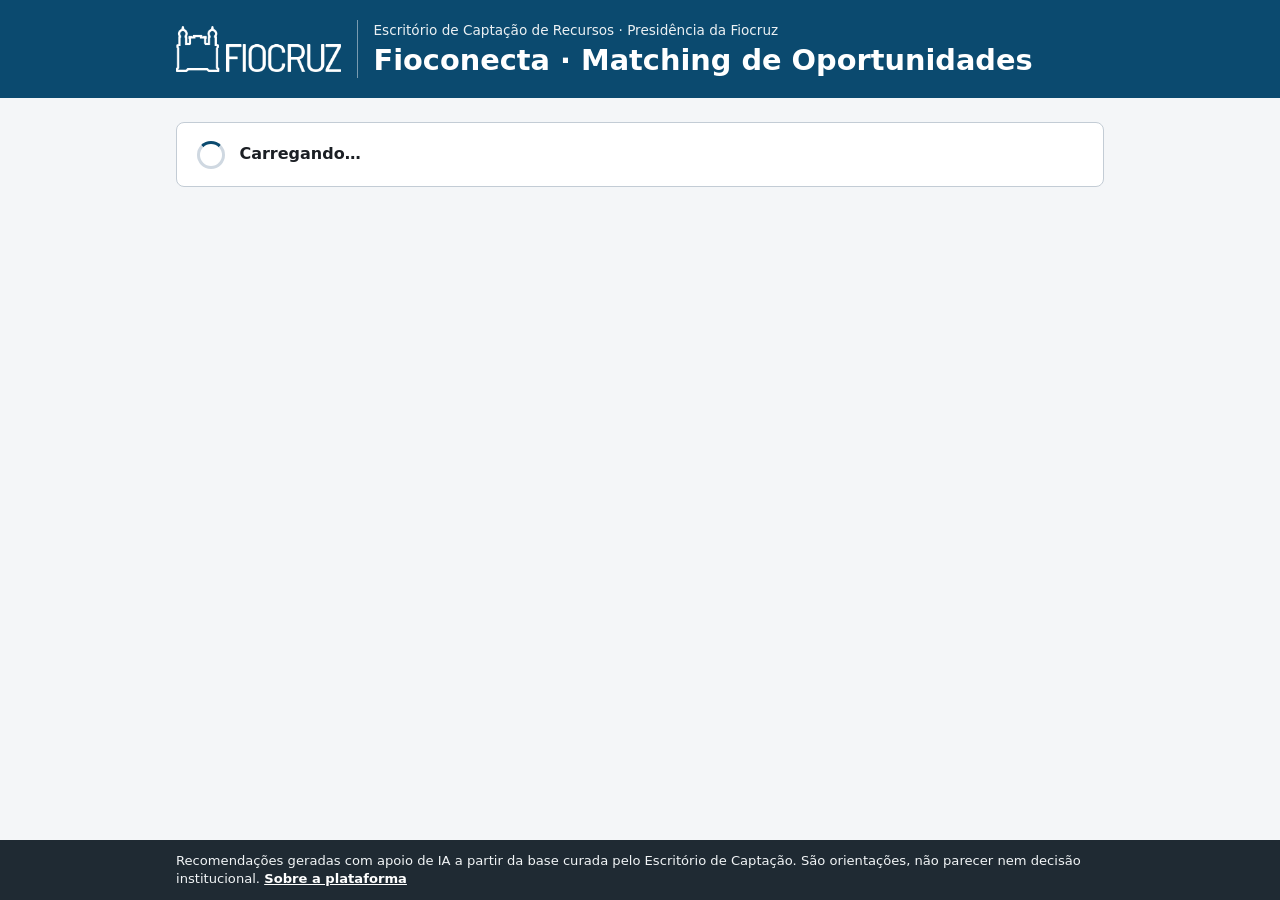
<file: docs/index.html>
<!DOCTYPE html>
<html lang="pt-BR">
<head>
  <meta charset="utf-8">
  <meta name="viewport" content="width=device-width, initial-scale=1">
  <meta http-equiv="Content-Security-Policy"
        content="default-src 'self'; script-src 'self' https://challenges.cloudflare.com; frame-src https://challenges.cloudflare.com; connect-src 'self' https://script.google.com https://script.googleusercontent.com; style-src 'self'; img-src 'self' data:; base-uri 'none'; form-action 'none'">
  <meta name="referrer" content="strict-origin-when-cross-origin">
  <title>Fioconecta · Matching de Oportunidades</title>
  <meta name="description" content="Consulte os editais da base curada pelo Escritório de Captação da Fiocruz e receba recomendações de oportunidades para o seu projeto.">
  <link rel="stylesheet" href="styles.css?v=21">
</head>
<body>
  <a class="pular" href="#conteudo">Pular para o conteúdo</a>

  <header class="topo">
    <div class="topo-interno">
      <img class="logo" src="img/logo-fiocruz.webp?v=21" alt="Fiocruz" width="164" height="46">
      <div class="topo-textos">
        <p class="sobretitulo">Escritório de Captação de Recursos · Presidência da Fiocruz</p>
        <h1>Fioconecta · Matching de Oportunidades</h1>
      </div>
    </div>
    <nav id="navegacao" class="navegacao" aria-label="Seções da plataforma" hidden>
      <div class="navegacao-interna">
        <a href="#oportunidades" id="nav-oportunidades">Oportunidades</a>
        <a href="#avaliar" id="nav-avaliar">Recomendações para meu projeto</a>
        <a href="sobre.html" id="nav-sobre">Sobre a plataforma</a>
        <span class="navegacao-usuario">
          <span id="usuario"></span>
          <button type="button" id="botao-sair" class="botao-link" hidden>Sair</button>
        </span>
      </div>
    </nav>
  </header>

  <main id="conteudo" class="conteudo">
    <noscript><p class="aviso-erro">Esta página precisa de JavaScript para funcionar.</p></noscript>

    <div id="carregando-pagina" class="carregando">
      <div class="girando" aria-hidden="true"></div>
      <p role="status">Carregando…</p>
    </div>

    <!-- ===== Entrar ===== -->
    <section id="tela-login" class="tela tela-login" aria-labelledby="titulo-login" hidden>
      <h2 id="titulo-login" tabindex="-1">Entrar</h2>
      <p>Acesso para pesquisadores da Fiocruz. Informe o seu e-mail institucional para receber um código de acesso de 6 números.</p>
      <div id="aviso-login" class="aviso-erro" role="alert" tabindex="-1" hidden></div>

      <form id="form-codigo" class="bloco bloco-login" novalidate>
        <div class="campo">
          <label for="email-login">E-mail institucional</label>
          <input id="email-login" type="email" autocomplete="email" maxlength="254" required aria-describedby="email-login-erro">
          <p id="email-login-erro" class="erro" hidden></p>
        </div>
        <div id="turnstile-login" class="turnstile"></div>
        <div class="acoes acoes-login">
          <button type="submit" id="botao-codigo" class="botao">Enviar código</button>
        </div>
      </form>

      <form id="form-entrar" class="bloco bloco-login" novalidate hidden>
        <p id="codigo-enviado" class="codigo-enviado" role="status"></p>
        <div class="campo">
          <label for="codigo-login">Código de acesso</label>
          <input id="codigo-login" type="text" inputmode="numeric" autocomplete="one-time-code" maxlength="7"
                 pattern="[0-9 ]*" required aria-describedby="codigo-login-ajuda codigo-login-erro">
          <p id="codigo-login-ajuda" class="ajuda">Confira também a caixa de spam. O código vale por 10 minutos.</p>
          <p id="codigo-login-erro" class="erro" hidden></p>
        </div>
        <div class="acoes acoes-login">
          <button type="submit" id="botao-entrar" class="botao">Entrar</button>
          <button type="button" id="botao-outro-email" class="botao-link">Usar outro e-mail ou pedir novo código</button>
        </div>
      </form>

      <p class="nota-sobre">Primeira vez aqui? <a href="sobre.html">Conheça a plataforma, o Escritório de Captação e a governança da captação</a>.</p>

      <p class="nota">O acesso vale por 30 dias neste navegador. Registramos o seu e-mail e a data de cada acesso e uso da plataforma, para controle de acesso; esses registros são apagados depois de 12 meses.</p>
    </section>

    <!-- ===== Lista de oportunidades ===== -->
    <section id="tela-oportunidades" class="tela" aria-labelledby="titulo-oportunidades" hidden>
      <h2 id="titulo-oportunidades" tabindex="-1">Oportunidades da base</h2>
      <p>Editais acompanhados pelo Escritório de Captação. Escolha um edital e clique em <strong>Ver se combina com meu projeto</strong>, ou <a href="#avaliar">receba recomendações entre todas as oportunidades de uma vez</a>.</p>

      <div class="filtros" role="search">
        <div class="campo filtro-busca">
          <label for="busca">Buscar por financiador, edital ou tema</label>
          <input id="busca" type="search" maxlength="100" autocomplete="off">
        </div>
        <div class="campo">
          <label for="filtro-prazo">Prazo</label>
          <select id="filtro-prazo">
            <option value="abertas">Abertas, contínuas ou a confirmar</option>
            <option value="meses3">Prazo nos próximos 3 meses</option>
            <option value="meses6">Prazo nos próximos 6 meses</option>
            <option value="encerradas">Encerradas (próximo ciclo)</option>
            <option value="todas">Todas</option>
          </select>
        </div>
        <div class="campo">
          <label for="filtro-area">Área temática</label>
          <select id="filtro-area"><option value="">Todas as áreas</option></select>
        </div>
        <div class="campo">
          <label for="filtro-valor">Faixa de valor</label>
          <select id="filtro-valor" aria-describedby="nota-filtros"><option value="">Qualquer valor</option></select>
        </div>
        <div class="campo">
          <label for="filtro-moeda">Moeda</label>
          <select id="filtro-moeda"><option value="">Qualquer moeda</option></select>
        </div>
        <div class="campo">
          <label for="filtro-via">Via de governança</label>
          <select id="filtro-via"><option value="">Todas as vias</option></select>
        </div>
        <div class="campo filtro-acoes">
          <button type="button" id="limpar-filtros" class="botao-link" hidden>Limpar filtros</button>
        </div>
      </div>
      <p id="nota-filtros" class="nota-filtros">Área temática e faixa de valor são estimadas a partir do texto de cada edital. A faixa usa o maior valor citado, na moeda do próprio edital, sem conversão.</p>

      <div id="aviso-oportunidades" class="aviso-erro" role="alert" tabindex="-1" hidden></div>
      <p id="contagem-oportunidades" class="contagem" role="status" aria-live="polite"></p>
      <div id="lista-oportunidades" class="grade-cards"></div>
    </section>

    <!-- ===== Recomendações para o meu projeto ===== -->
    <section id="tela-avaliar" class="tela" aria-labelledby="titulo-intro" hidden>
    <div class="intro">
      <h2 id="titulo-intro" tabindex="-1">Recomendações para o meu projeto</h2>
      <div id="foco-edital" class="foco-edital" hidden>
        <p class="foco-rotulo">Você está avaliando o seu projeto para este edital:</p>
        <p id="foco-titulo" class="foco-titulo"></p>
        <p id="foco-detalhes" class="foco-detalhes"></p>
        <p><a href="#avaliar">Comparar com todas as oportunidades em vez deste edital</a> · <a href="#oportunidades">Voltar à lista</a></p>
      </div>
      <p id="intro-texto">Descreva o seu projeto. Vamos compará-lo com a base de editais e financiadores mantida pelo Escritório de Captação e recomendar as oportunidades que mais combinam, com a justificativa de cada sugestão. O Escritório acompanha as demandas registradas e procura a equipe quando houver prioridade institucional ou necessidade de articulação.</p>
      <p class="nota">Campos marcados com <span class="obrigatorio" aria-hidden="true">*</span><span class="visualmente-oculto">asterisco</span> são obrigatórios. Os dados ficam na página: você pode avaliar vários editais sem preencher de novo. A análise leva de 20 a 60 segundos.</p>
    </div>

    <form id="form-demanda" novalidate aria-describedby="titulo-intro">
      <div id="resumo-erros" class="resumo-erros" role="alert" tabindex="-1" hidden></div>

      <fieldset class="bloco">
        <legend>Sobre você</legend>

        <div class="campo">
          <label for="nome">Nome do pesquisador <span class="obrigatorio" aria-hidden="true">*</span></label>
          <input id="nome" name="nome" type="text" autocomplete="name" required maxlength="120"
                 aria-describedby="nome-erro">
          <p id="nome-erro" class="erro" hidden></p>
        </div>

        <div class="campo">
          <label for="email">E-mail institucional <span class="obrigatorio" aria-hidden="true">*</span></label>
          <input id="email" name="email" type="email" autocomplete="email" required maxlength="254"
                 aria-describedby="email-ajuda email-erro">
          <p id="email-ajuda" class="ajuda">Endereços @fiocruz.br recebem uma cópia do resultado por e-mail.</p>
          <p id="email-erro" class="erro" hidden></p>
        </div>

        <div class="campo">
          <label for="unidade">Unidade Fiocruz <span class="obrigatorio" aria-hidden="true">*</span></label>
          <select id="unidade" name="unidade" required aria-describedby="unidade-erro">
            <option value="">Selecione…</option>
          </select>
          <p id="unidade-erro" class="erro" hidden></p>
        </div>

        <div class="campo" id="campo-unidadeOutra" hidden>
          <label for="unidadeOutra">Nome da unidade <span class="obrigatorio" aria-hidden="true">*</span></label>
          <input id="unidadeOutra" name="unidadeOutra" type="text" maxlength="120" aria-describedby="unidadeOutra-erro">
          <p id="unidadeOutra-erro" class="erro" hidden></p>
        </div>
      </fieldset>

      <section class="bloco upload" aria-labelledby="titulo-upload">
        <h2 id="titulo-upload" class="upload-titulo">Preencher a partir de um arquivo <span class="opcional">(opcional)</span></h2>
        <p class="ajuda" id="upload-ajuda">Envie o documento do projeto (PDF, DOCX ou TXT, até 10 MB). A IA sugere o preenchimento dos <strong>campos ainda vazios</strong> abaixo; você revisa tudo antes de enviar. O arquivo não é guardado.</p>

        <div id="zona-arquivo" class="zona-arquivo">
          <p class="zona-texto">Arraste o arquivo para cá ou</p>
          <input id="arquivo" class="visualmente-oculto" type="file"
                 accept=".pdf,.docx,.txt,application/pdf,application/vnd.openxmlformats-officedocument.wordprocessingml.document,text/plain"
                 aria-describedby="upload-ajuda arquivo-nome">
          <label for="arquivo" class="botao-secundario">Escolher arquivo</label>
          <p id="arquivo-nome" class="arquivo-nome"></p>
        </div>

        <div class="campo consentimento consentimento-arquivo">
          <input id="consentimentoArquivo" type="checkbox">
          <label for="consentimentoArquivo">Autorizo o envio do arquivo inteiro, inclusive eventuais dados pessoais que ele contenha, a um serviço de IA externo, apenas para sugerir o preenchimento deste formulário.</label>
        </div>

        <div class="acoes-upload">
          <button type="button" id="botao-ler-arquivo" class="botao-secundario" disabled>Ler arquivo e preencher</button>
        </div>
        <div id="estado-arquivo" class="estado-arquivo" role="status" aria-live="polite"></div>
      </section>

      <fieldset class="bloco">
        <legend>Sobre o projeto</legend>

        <div class="campo">
          <label for="titulo">Título do projeto <span class="obrigatorio" aria-hidden="true">*</span></label>
          <input id="titulo" name="titulo" type="text" required maxlength="200" data-contador
                 aria-describedby="titulo-contador titulo-erro">
          <p id="titulo-contador" class="contador" aria-live="off"></p>
          <p id="titulo-erro" class="erro" hidden></p>
        </div>

        <div class="campo">
          <label for="resumo">Resumo <span class="obrigatorio" aria-hidden="true">*</span></label>
          <textarea id="resumo" name="resumo" rows="6" required maxlength="1500" data-contador
                    aria-describedby="resumo-ajuda resumo-contador resumo-erro"></textarea>
          <p id="resumo-ajuda" class="ajuda">O que o projeto faz, onde e com quem. Entre 100 e 1.500 caracteres.</p>
          <p id="resumo-contador" class="contador" aria-live="off"></p>
          <p id="resumo-erro" class="erro" hidden></p>
        </div>

        <div class="campo">
          <label for="problema">Problema ou necessidade que o projeto responde <span class="obrigatorio" aria-hidden="true">*</span></label>
          <textarea id="problema" name="problema" rows="4" required maxlength="1000" data-contador
                    aria-describedby="problema-contador problema-erro"></textarea>
          <p id="problema-contador" class="contador" aria-live="off"></p>
          <p id="problema-erro" class="erro" hidden></p>
        </div>

        <div class="campo">
          <label for="objetivos">Objetivos principais <span class="obrigatorio" aria-hidden="true">*</span></label>
          <textarea id="objetivos" name="objetivos" rows="4" required maxlength="1000" data-contador
                    aria-describedby="objetivos-contador objetivos-erro"></textarea>
          <p id="objetivos-contador" class="contador" aria-live="off"></p>
          <p id="objetivos-erro" class="erro" hidden></p>
        </div>

        <fieldset class="campo grupo" id="grupo-areas" aria-describedby="areas-ajuda areas-erro">
          <legend>Áreas temáticas <span class="obrigatorio" aria-hidden="true">*</span></legend>
          <p id="areas-ajuda" class="ajuda">Escolha de 1 a 3. <span id="areas-contagem" aria-live="polite"></span></p>
          <div class="opcoes opcoes-colunas" id="opcoes-areas"></div>
          <p id="areas-erro" class="erro" hidden></p>
        </fieldset>

        <div class="campo">
          <label for="abrangencia">Abrangência geográfica <span class="obrigatorio" aria-hidden="true">*</span></label>
          <input id="abrangencia" name="abrangencia" type="text" required maxlength="300" data-contador
                 aria-describedby="abrangencia-ajuda abrangencia-contador abrangencia-erro">
          <p id="abrangencia-ajuda" class="ajuda">Ex.: municípios do Amazonas; Brasil e países da América Latina.</p>
          <p id="abrangencia-contador" class="contador" aria-live="off"></p>
          <p id="abrangencia-erro" class="erro" hidden></p>
        </div>

        <fieldset class="campo grupo" aria-describedby="maturidade-erro">
          <legend>Estágio de maturidade <span class="obrigatorio" aria-hidden="true">*</span></legend>
          <div class="opcoes" id="opcoes-maturidade"></div>
          <p id="maturidade-erro" class="erro" hidden></p>
        </fieldset>

        <fieldset class="campo grupo" aria-describedby="valorEstimado-erro">
          <legend>Valor estimado necessário <span class="obrigatorio" aria-hidden="true">*</span></legend>
          <div class="opcoes" id="opcoes-valorEstimado"></div>
          <p id="valorEstimado-erro" class="erro" hidden></p>
        </fieldset>

        <fieldset class="campo grupo" aria-describedby="horizonte-erro">
          <legend>Horizonte de início desejado <span class="obrigatorio" aria-hidden="true">*</span></legend>
          <div class="opcoes" id="opcoes-horizonte"></div>
          <p id="horizonte-erro" class="erro" hidden></p>
        </fieldset>

        <div class="campo">
          <label for="parceiros">Parceiros internacionais já envolvidos <span class="opcional">(opcional)</span></label>
          <textarea id="parceiros" name="parceiros" rows="3" maxlength="500" data-contador
                    aria-describedby="parceiros-contador parceiros-erro"></textarea>
          <p id="parceiros-contador" class="contador" aria-live="off"></p>
          <p id="parceiros-erro" class="erro" hidden></p>
        </div>

        <fieldset class="campo grupo" aria-describedby="idiomas-erro">
          <legend>Idiomas em que a equipe pode submeter <span class="obrigatorio" aria-hidden="true">*</span></legend>
          <div class="opcoes opcoes-linha" id="opcoes-idiomas"></div>
          <p id="idiomas-erro" class="erro" hidden></p>
        </fieldset>

        <fieldset class="campo grupo" aria-describedby="idiomaProposta-ajuda idiomaProposta-erro">
          <legend>Idioma da proposta e da apresentação</legend>
          <p id="idiomaProposta-ajuda" class="ajuda">Depois do matching, você pode gerar um rascunho de proposta (XLSX) e uma apresentação executiva (PPTX) para um edital ou financiador, neste idioma.</p>
          <div class="opcoes opcoes-linha" id="opcoes-idiomaProposta"></div>
          <p id="idiomaProposta-erro" class="erro" hidden></p>
        </fieldset>
      </fieldset>

      <!-- Campo invisível contra robôs: pessoas não o veem nem o preenchem. -->
      <div class="armadilha" aria-hidden="true">
        <label for="site">Não preencha este campo</label>
        <input id="site" name="site" type="text" tabindex="-1" autocomplete="off">
      </div>

      <div class="campo consentimento">
        <input id="consentimento" name="consentimento" type="checkbox" required aria-describedby="consentimento-erro">
        <label for="consentimento">Autorizo o uso destas informações pelo Escritório de Captação da Fiocruz para análise de oportunidades de financiamento. O texto do projeto (sem meus dados de contato) é processado por um serviço de IA externo para gerar as sugestões.</label>
        <p id="consentimento-erro" class="erro" hidden></p>
      </div>

      <div id="turnstile" class="turnstile"></div>

      <div class="acoes">
        <button type="submit" id="botao-enviar" class="botao">Ver recomendações</button>
      </div>
    </form>

    <div id="carregando" class="carregando" hidden>
      <div class="girando" aria-hidden="true"></div>
      <p role="status" id="texto-carregando">Buscando as oportunidades que combinam com o seu projeto…</p>
    </div>

    <div id="aviso-geral" class="aviso-erro" role="alert" tabindex="-1" hidden></div>

    <section id="resultados" class="resultados" aria-labelledby="titulo-resultados" hidden>
      <h2 id="titulo-resultados" tabindex="-1">Recomendações para o seu projeto</h2>
      <p id="protocolo" class="protocolo"></p>
      <div id="resumo-demanda"></div>
      <div id="lista-resultados"></div>
    </section>
    </section>
  </main>

  <footer class="rodape">
    <p>Recomendações geradas com apoio de IA a partir da base curada pelo Escritório de Captação. São orientações, não parecer nem decisão institucional. <a href="sobre.html">Sobre a plataforma</a></p>
  </footer>

  <script src="config.js?v=21"></script>
  <script src="filtros.js?v=21"></script>
  <script src="xlsx.js?v=21"></script>
  <script src="proposta.js?v=21"></script>
  <script src="lib/pptxgen.bundle.js?v=21"></script>
  <script src="apresentacao.js?v=21"></script>
  <script src="app.js?v=21"></script>
</body>
</html>
</file>
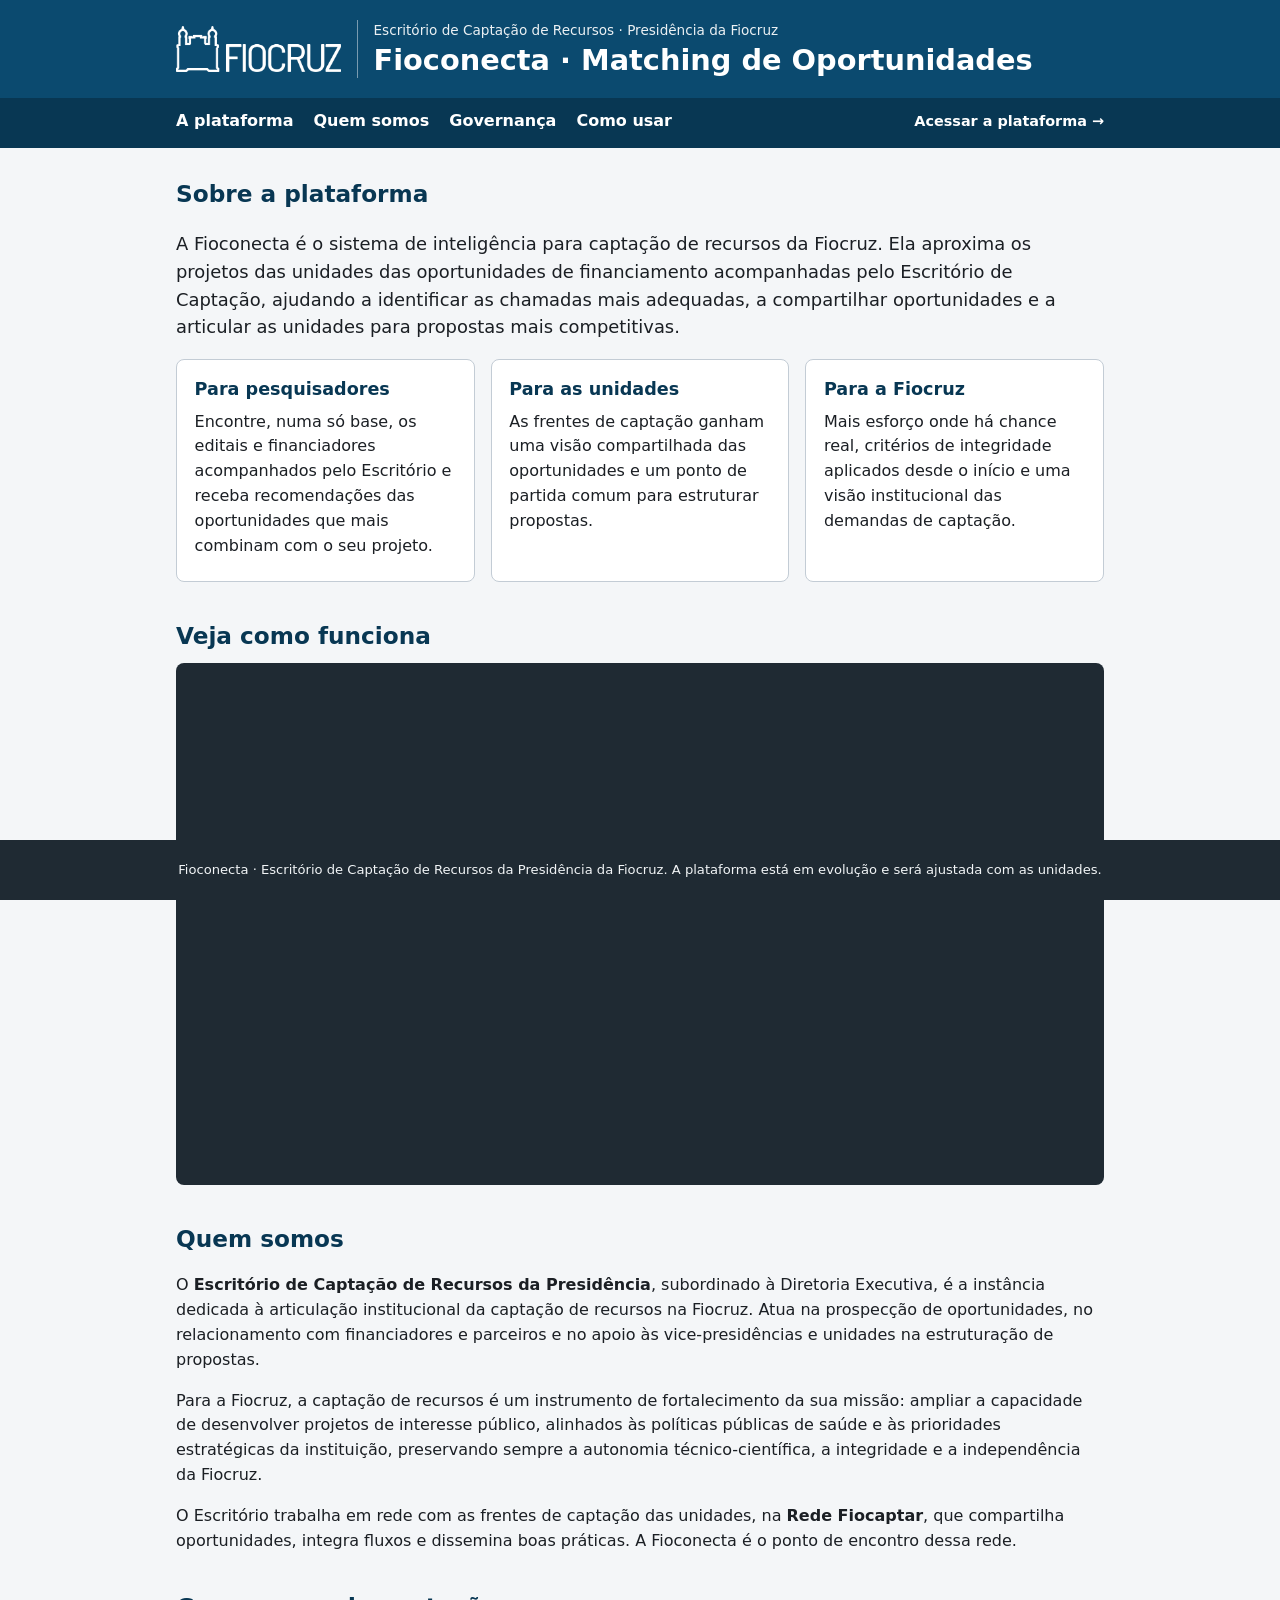
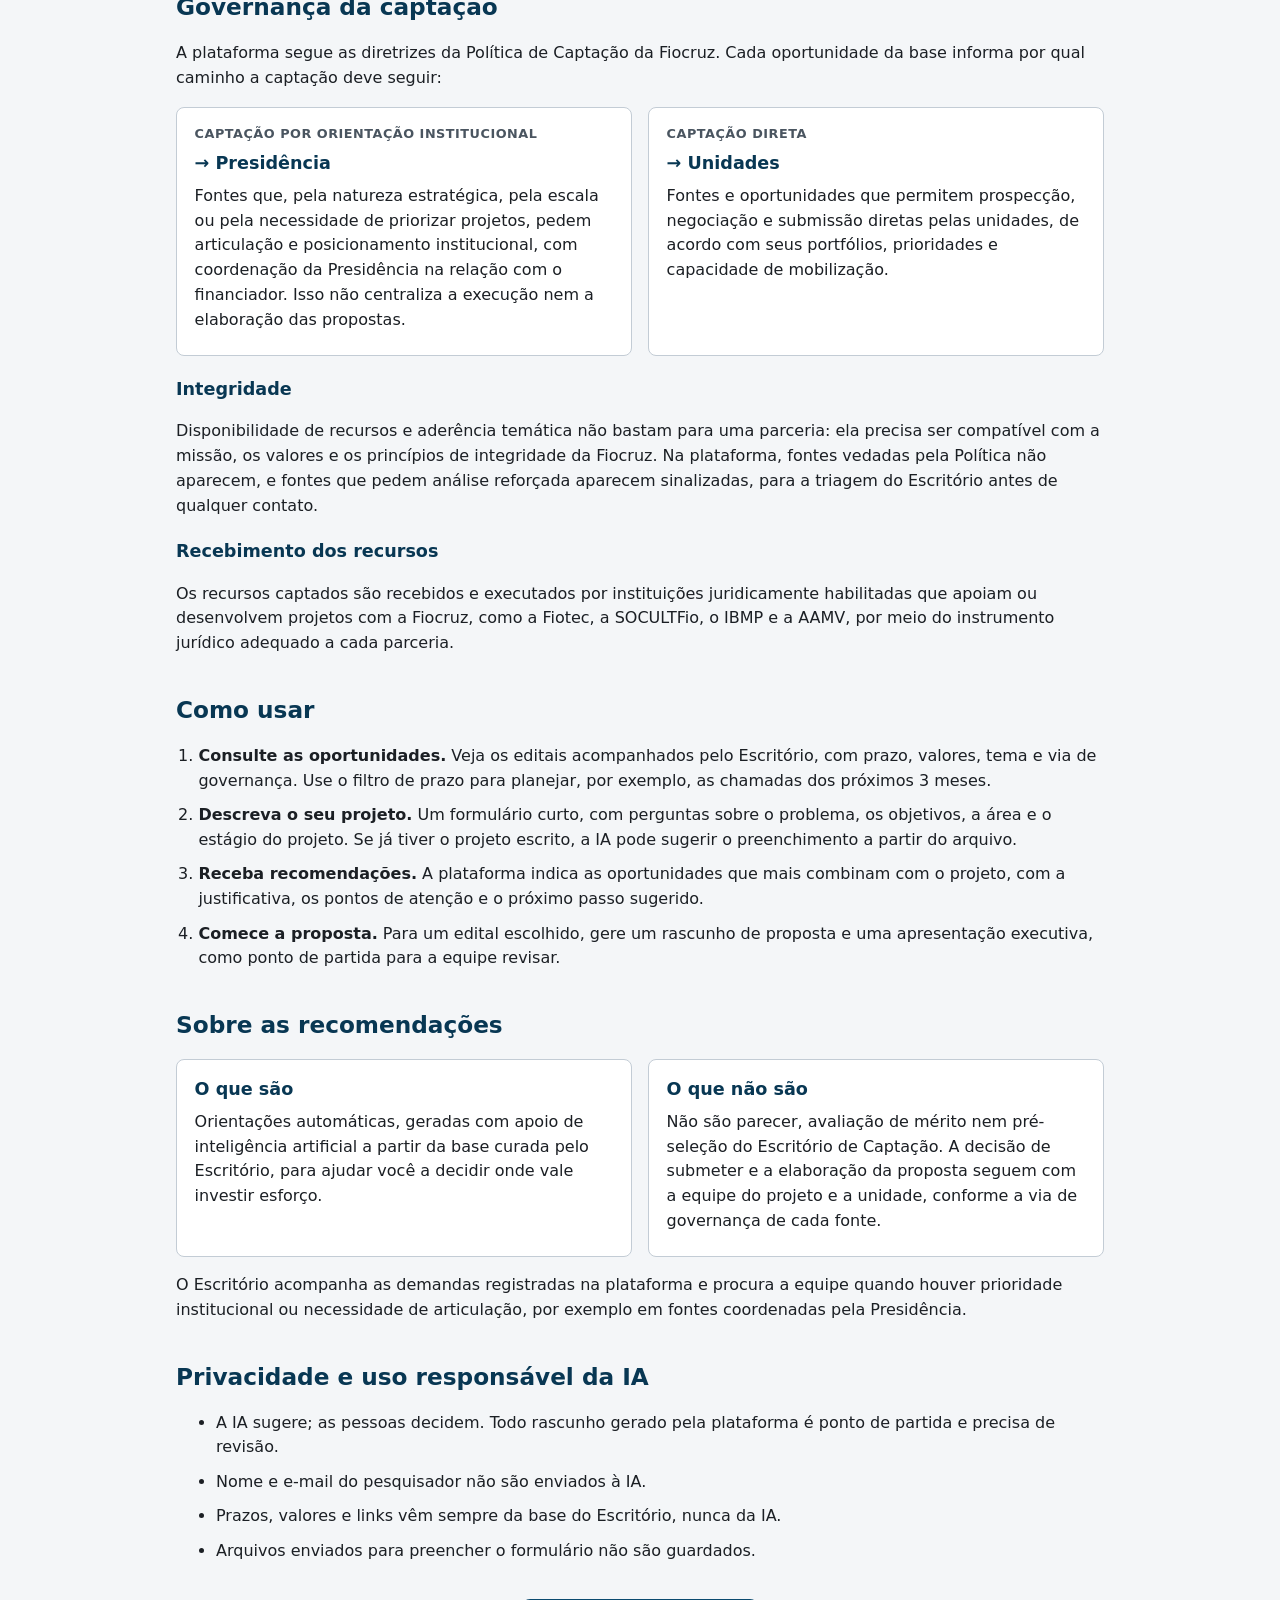
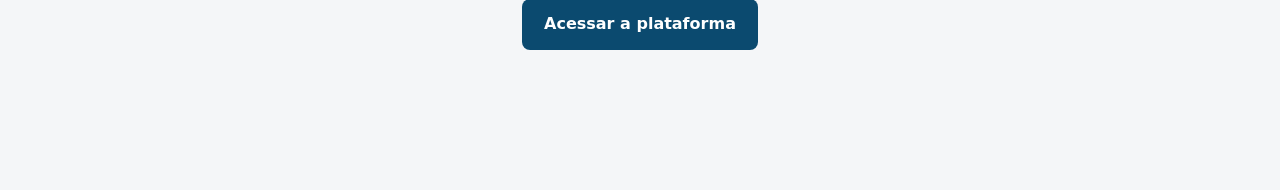
<file: docs/sobre.html>
<!DOCTYPE html>
<html lang="pt-BR">
<head>
  <meta charset="utf-8">
  <meta name="viewport" content="width=device-width, initial-scale=1">
  <meta http-equiv="Content-Security-Policy"
        content="default-src 'self'; script-src 'self'; frame-src https://www.youtube-nocookie.com https://player.vimeo.com https://drive.google.com; media-src 'self'; style-src 'self'; img-src 'self' data:; base-uri 'none'; form-action 'none'">
  <meta name="referrer" content="strict-origin-when-cross-origin">
  <title>Sobre a plataforma · Fioconecta</title>
  <meta name="description" content="O que é a Fioconecta, quem é o Escritório de Captação de Recursos da Fiocruz, a governança da captação e como usar a plataforma.">
  <link rel="stylesheet" href="styles.css?v=21">
</head>
<body class="pagina-sobre">
  <a class="pular" href="#conteudo">Pular para o conteúdo</a>

  <header class="topo">
    <div class="topo-interno">
      <img class="logo" src="img/logo-fiocruz.webp?v=21" alt="Fiocruz" width="164" height="46">
      <div class="topo-textos">
        <p class="sobretitulo">Escritório de Captação de Recursos · Presidência da Fiocruz</p>
        <h1>Fioconecta · Matching de Oportunidades</h1>
      </div>
    </div>
    <nav class="navegacao" aria-label="Seções desta página">
      <div class="navegacao-interna">
        <a href="#plataforma">A plataforma</a>
        <a href="#quem-somos">Quem somos</a>
        <a href="#governanca">Governança</a>
        <a href="#como-usar">Como usar</a>
        <span class="navegacao-usuario"><a href="index.html">Acessar a plataforma →</a></span>
      </div>
    </nav>
  </header>

  <main id="conteudo" class="conteudo sobre">

    <section id="plataforma" class="sobre-secao sobre-abertura" aria-labelledby="titulo-plataforma">
      <h2 id="titulo-plataforma">Sobre a plataforma</h2>
      <p class="sobre-destaque">A Fioconecta é o sistema de inteligência para captação de recursos da Fiocruz. Ela aproxima os projetos das unidades das oportunidades de financiamento acompanhadas pelo Escritório de Captação, ajudando a identificar as chamadas mais adequadas, a compartilhar oportunidades e a articular as unidades para propostas mais competitivas.</p>
      <div class="sobre-grade">
        <div class="sobre-cartao">
          <h3>Para pesquisadores</h3>
          <p>Encontre, numa só base, os editais e financiadores acompanhados pelo Escritório e receba recomendações das oportunidades que mais combinam com o seu projeto.</p>
        </div>
        <div class="sobre-cartao">
          <h3>Para as unidades</h3>
          <p>As frentes de captação ganham uma visão compartilhada das oportunidades e um ponto de partida comum para estruturar propostas.</p>
        </div>
        <div class="sobre-cartao">
          <h3>Para a Fiocruz</h3>
          <p>Mais esforço onde há chance real, critérios de integridade aplicados desde o início e uma visão institucional das demandas de captação.</p>
        </div>
      </div>
    </section>

    <section id="video-secao" class="sobre-secao" aria-labelledby="titulo-video">
      <h2 id="titulo-video">Veja como funciona</h2>
      <!-- Para exibir o vídeo, cole o link em data-video: YouTube, Vimeo, Google Drive (arquivo compartilhado
           com "qualquer pessoa com o link") ou um arquivo .mp4 desta pasta, por exemplo video/fioconecta.mp4. -->
      <div id="video" class="sobre-video" data-video="https://youtu.be/b58VvyrL8JI" data-titulo="Vídeo de apresentação da Fioconecta">
        <p class="sobre-video-vazio">O vídeo de apresentação da plataforma estará disponível em breve.</p>
      </div>
    </section>

    <section id="quem-somos" class="sobre-secao" aria-labelledby="titulo-quem-somos">
      <h2 id="titulo-quem-somos">Quem somos</h2>
      <p>O <strong>Escritório de Captação de Recursos da Presidência</strong>, subordinado à Diretoria Executiva, é a instância dedicada à articulação institucional da captação de recursos na Fiocruz. Atua na prospecção de oportunidades, no relacionamento com financiadores e parceiros e no apoio às vice-presidências e unidades na estruturação de propostas.</p>
      <p>Para a Fiocruz, a captação de recursos é um instrumento de fortalecimento da sua missão: ampliar a capacidade de desenvolver projetos de interesse público, alinhados às políticas públicas de saúde e às prioridades estratégicas da instituição, preservando sempre a autonomia técnico-científica, a integridade e a independência da Fiocruz.</p>
      <p>O Escritório trabalha em rede com as frentes de captação das unidades, na <strong>Rede Fiocaptar</strong>, que compartilha oportunidades, integra fluxos e dissemina boas práticas. A Fioconecta é o ponto de encontro dessa rede.</p>
    </section>

    <section id="governanca" class="sobre-secao" aria-labelledby="titulo-governanca">
      <h2 id="titulo-governanca">Governança da captação</h2>
      <p>A plataforma segue as diretrizes da Política de Captação da Fiocruz. Cada oportunidade da base informa por qual caminho a captação deve seguir:</p>
      <div class="sobre-grade sobre-grade-2">
        <div class="sobre-cartao">
          <p class="sobre-rotulo">Captação por orientação institucional</p>
          <h3>→ Presidência</h3>
          <p>Fontes que, pela natureza estratégica, pela escala ou pela necessidade de priorizar projetos, pedem articulação e posicionamento institucional, com coordenação da Presidência na relação com o financiador. Isso não centraliza a execução nem a elaboração das propostas.</p>
        </div>
        <div class="sobre-cartao">
          <p class="sobre-rotulo">Captação direta</p>
          <h3>→ Unidades</h3>
          <p>Fontes e oportunidades que permitem prospecção, negociação e submissão diretas pelas unidades, de acordo com seus portfólios, prioridades e capacidade de mobilização.</p>
        </div>
      </div>
      <h3 class="sobre-subtitulo">Integridade</h3>
      <p>Disponibilidade de recursos e aderência temática não bastam para uma parceria: ela precisa ser compatível com a missão, os valores e os princípios de integridade da Fiocruz. Na plataforma, fontes vedadas pela Política não aparecem, e fontes que pedem análise reforçada aparecem sinalizadas, para a triagem do Escritório antes de qualquer contato.</p>
      <h3 class="sobre-subtitulo">Recebimento dos recursos</h3>
      <p>Os recursos captados são recebidos e executados por instituições juridicamente habilitadas que apoiam ou desenvolvem projetos com a Fiocruz, como a Fiotec, a SOCULTFio, o IBMP e a AAMV, por meio do instrumento jurídico adequado a cada parceria.</p>
    </section>

    <section id="como-usar" class="sobre-secao" aria-labelledby="titulo-como-usar">
      <h2 id="titulo-como-usar">Como usar</h2>
      <ol class="sobre-passos">
        <li><strong>Consulte as oportunidades.</strong> Veja os editais acompanhados pelo Escritório, com prazo, valores, tema e via de governança. Use o filtro de prazo para planejar, por exemplo, as chamadas dos próximos 3 meses.</li>
        <li><strong>Descreva o seu projeto.</strong> Um formulário curto, com perguntas sobre o problema, os objetivos, a área e o estágio do projeto. Se já tiver o projeto escrito, a IA pode sugerir o preenchimento a partir do arquivo.</li>
        <li><strong>Receba recomendações.</strong> A plataforma indica as oportunidades que mais combinam com o projeto, com a justificativa, os pontos de atenção e o próximo passo sugerido.</li>
        <li><strong>Comece a proposta.</strong> Para um edital escolhido, gere um rascunho de proposta e uma apresentação executiva, como ponto de partida para a equipe revisar.</li>
      </ol>
    </section>

    <section class="sobre-secao" aria-labelledby="titulo-recomendacoes">
      <h2 id="titulo-recomendacoes">Sobre as recomendações</h2>
      <div class="sobre-grade sobre-grade-2">
        <div class="sobre-cartao">
          <h3>O que são</h3>
          <p>Orientações automáticas, geradas com apoio de inteligência artificial a partir da base curada pelo Escritório, para ajudar você a decidir onde vale investir esforço.</p>
        </div>
        <div class="sobre-cartao">
          <h3>O que não são</h3>
          <p>Não são parecer, avaliação de mérito nem pré-seleção do Escritório de Captação. A decisão de submeter e a elaboração da proposta seguem com a equipe do projeto e a unidade, conforme a via de governança de cada fonte.</p>
        </div>
      </div>
      <p>O Escritório acompanha as demandas registradas na plataforma e procura a equipe quando houver prioridade institucional ou necessidade de articulação, por exemplo em fontes coordenadas pela Presidência.</p>
    </section>

    <section class="sobre-secao" aria-labelledby="titulo-privacidade">
      <h2 id="titulo-privacidade">Privacidade e uso responsável da IA</h2>
      <ul class="sobre-lista">
        <li>A IA sugere; as pessoas decidem. Todo rascunho gerado pela plataforma é ponto de partida e precisa de revisão.</li>
        <li>Nome e e-mail do pesquisador não são enviados à IA.</li>
        <li>Prazos, valores e links vêm sempre da base do Escritório, nunca da IA.</li>
        <li>Arquivos enviados para preencher o formulário não são guardados.</li>
      </ul>
    </section>

    <p class="sobre-acesso"><a class="botao" href="index.html">Acessar a plataforma</a></p>
  </main>

  <footer class="rodape">
    <p>Fioconecta · Escritório de Captação de Recursos da Presidência da Fiocruz. A plataforma está em evolução e será ajustada com as unidades.</p>
  </footer>

  <script src="sobre.js?v=21"></script>
</body>
</html>
</file>
<file: docs/styles.css>
/* Fioconecta · Matching de Oportunidades — visual sóbrio e institucional.
   Contraste AA em todas as combinações de texto/fundo abaixo. */

:root {
  --cor-primaria: #0b4a6f;
  --cor-primaria-escura: #083753;
  --cor-texto: #1b1f24;
  --cor-texto-suave: #4a5560;
  --cor-borda: #c3ccd5;
  --cor-fundo: #f4f6f8;
  --cor-superficie: #ffffff;
  --cor-erro: #a1001d;
  --cor-erro-fundo: #fdecee;
  --cor-foco: #d97706;
  --selo-alta-fundo: #dff1e6;  --selo-alta-texto: #0d5a31;
  --selo-boa-fundo: #e1ecf5;   --selo-boa-texto: #0b4a6f;
  --selo-parcial-fundo: #fcefd8; --selo-parcial-texto: #6e4300;
  --integridade-fundo: #fbe6d9; --integridade-texto: #6b2a00;
  --raio: 8px;
  --altura-rodape: 3.75rem;
}

*, *::before, *::after { box-sizing: border-box; }

html { -webkit-text-size-adjust: 100%; }

body {
  margin: 0;
  font-family: system-ui, -apple-system, "Segoe UI", Roboto, "Helvetica Neue", Arial, sans-serif;
  font-size: 1rem;
  line-height: 1.55;
  color: var(--cor-texto);
  background: var(--cor-fundo);
  padding-bottom: calc(var(--altura-rodape) + 1.5rem);
}

a { color: var(--cor-primaria); }
a:hover { color: var(--cor-primaria-escura); }

:focus-visible {
  outline: 3px solid var(--cor-foco);
  outline-offset: 2px;
}

.visualmente-oculto {
  position: absolute !important;
  width: 1px; height: 1px;
  padding: 0; margin: -1px;
  overflow: hidden; clip: rect(0 0 0 0);
  white-space: nowrap; border: 0;
}

.pular {
  position: absolute; left: 1rem; top: -3rem;
  background: var(--cor-superficie); padding: .5rem .75rem; border-radius: var(--raio);
  z-index: 10;
}
.pular:focus { top: 1rem; }

/* ---------- topo ---------- */

.topo {
  background: var(--cor-primaria);
  color: #fff;
}
.topo-interno {
  max-width: 60rem; margin: 0 auto; padding: 1.25rem 1rem;
  display: flex; align-items: center; gap: 1rem;
}
/* Logo original é preto com fundo transparente: o filtro o deixa branco sobre o azul do topo. */
.logo {
  flex: 0 0 auto;
  height: 2.9rem; width: auto;
  filter: brightness(0) invert(1);
}
.topo-textos {
  border-left: 1px solid rgba(255, 255, 255, .45);
  padding-left: 1rem;
  min-width: 0;
}
@media (max-width: 36rem) {
  .topo-interno { flex-direction: column; align-items: flex-start; gap: .75rem; }
  .logo { height: 2.3rem; }
  .topo-textos { border-left: 0; padding-left: 0; }
}
.sobretitulo { margin: 0; font-size: .85rem; opacity: .92; }
h1 { margin: .15rem 0 0; font-size: clamp(1.3rem, 4vw, 1.8rem); line-height: 1.2; }

/* ---------- conteúdo ---------- */

.conteudo { max-width: 60rem; margin: 0 auto; padding: 1.5rem 1rem; }

.intro p { margin: 0 0 .75rem; }
.nota { color: var(--cor-texto-suave); font-size: .95rem; }

.bloco {
  background: var(--cor-superficie);
  border: 1px solid var(--cor-borda);
  border-radius: var(--raio);
  padding: 1rem 1.25rem 0.5rem;
  margin: 0 0 1.25rem;
  min-width: 0;
}
.bloco > legend {
  font-weight: 700; font-size: 1.15rem; padding: 0 .35rem;
  color: var(--cor-primaria-escura);
}

.campo { margin: 0 0 1.25rem; min-width: 0; }
.campo > label, .grupo > legend {
  display: block; font-weight: 600; margin-bottom: .35rem;
}
.grupo { border: 0; padding: 0; }

.obrigatorio { color: var(--cor-erro); }
.opcional { font-weight: 400; color: var(--cor-texto-suave); }

input[type="text"], input[type="email"], select, textarea {
  width: 100%;
  font: inherit;
  color: inherit;
  background: #fff;
  border: 1px solid #8a96a3;
  border-radius: 6px;
  padding: .55rem .65rem;
}
textarea { resize: vertical; min-height: 5.5rem; }
[aria-invalid="true"] { border-color: var(--cor-erro); box-shadow: 0 0 0 1px var(--cor-erro); }

.ajuda, .contador { margin: .3rem 0 0; font-size: .875rem; color: var(--cor-texto-suave); }
.contador { text-align: right; }
.contador-alerta { color: var(--cor-erro); }
.erro { margin: .35rem 0 0; color: var(--cor-erro); font-weight: 600; font-size: .9rem; }

.opcoes { display: grid; gap: .35rem; }
.opcoes-colunas { grid-template-columns: repeat(auto-fill, minmax(16rem, 1fr)); }
.opcoes-linha { display: flex; flex-wrap: wrap; gap: .35rem 1.25rem; }
.opcao { display: flex; align-items: flex-start; gap: .5rem; }
.opcao input { margin-top: .3rem; width: 1.1rem; height: 1.1rem; flex: 0 0 auto; }
.opcao label { font-weight: 400; }

.consentimento {
  display: grid; grid-template-columns: auto 1fr; gap: .6rem; align-items: start;
  background: var(--cor-superficie); border: 1px solid var(--cor-borda); border-radius: var(--raio);
  padding: 1rem 1.25rem;
}
.consentimento input { width: 1.2rem; height: 1.2rem; margin-top: .25rem; }
.consentimento .erro { grid-column: 1 / -1; }

/* ---------- upload (fase 2A) ---------- */

.upload { padding-bottom: 1rem; }
.upload-titulo { font-size: 1.15rem; margin: 0 0 .35rem; color: var(--cor-primaria-escura); }
.zona-arquivo {
  border: 2px dashed #8a96a3; border-radius: var(--raio);
  background: #f8fafb;
  padding: 1.1rem; margin: .75rem 0;
  display: flex; flex-wrap: wrap; align-items: center; gap: .5rem .75rem;
}
.zona-arquivo.arrastando { border-color: var(--cor-primaria); background: #eef4f9; }
.zona-texto { margin: 0; }
.zona-arquivo label.botao-secundario { display: inline-block; }
.zona-arquivo input:focus-visible + label { outline: 3px solid var(--cor-foco); outline-offset: 2px; }
.arquivo-nome { flex-basis: 100%; margin: 0; font-size: .92rem; color: var(--cor-texto-suave); }
.arquivo-nome:empty { display: none; }
.consentimento-arquivo { border: 0; padding: 0; background: transparent; margin-bottom: .75rem; font-size: .93rem; }
.consentimento-arquivo > label { font-weight: 400; }
.acoes-upload { margin: 0 0 .5rem; }
.botao-secundario:disabled { opacity: .55; cursor: not-allowed; }
.estado-arquivo:empty { display: none; }
.estado-arquivo { border-radius: 6px; padding: .6rem .85rem; font-size: .95rem; }
.estado-arquivo p { margin: 0; }
.estado-arquivo ul { margin: .25rem 0 0; padding-left: 1.2rem; }
.estado-ok { background: #e3eef6; border-left: 4px solid var(--cor-primaria); }
.estado-erro { background: var(--cor-erro-fundo); border-left: 4px solid var(--cor-erro); }
.estado-carregando { background: #f1f3f5; border-left: 4px solid #6b7a88; }
.estado-subtitulo { margin-top: .4rem !important; font-weight: 600; }
.sugerido-ia input[type="text"], .sugerido-ia textarea, .sugerido-ia select { border-color: var(--cor-primaria); background: #f3f8fc; }
.nota-ia { margin: .3rem 0 0; font-size: .85rem; color: var(--cor-primaria); font-weight: 600; }

/* ---------- rascunho de proposta (fase 2B) ---------- */

.bloco-proposta { border-top: 1px dashed var(--cor-borda); padding-top: .6rem; display: grid; gap: .45rem; }
.botao-proposta, .botao-apresentacao { justify-self: start; }
.estado-proposta:empty { display: none; }
.estado-proposta { border-radius: 6px; padding: .5rem .75rem; font-size: .9rem; }
.estado-proposta p { margin: 0; }
.link-download { display: inline-block; margin-top: .35rem; font-weight: 700; }

/* Honeypot: fora da tela, sem ser display:none (alguns robôs ignoram campos ocultos). */
.armadilha { position: absolute; left: -10000px; top: auto; width: 1px; height: 1px; overflow: hidden; }

.turnstile { margin: 0 0 1rem; }

.acoes { margin: 1rem 0 1.5rem; }
.botao {
  font: inherit; font-weight: 700;
  background: var(--cor-primaria); color: #fff;
  border: 0; border-radius: var(--raio);
  padding: .8rem 1.4rem; cursor: pointer;
}
.botao:hover { background: var(--cor-primaria-escura); }
.botao:disabled { background: #6b7a88; cursor: progress; }
.botao-secundario {
  font: inherit; font-size: .9rem; font-weight: 600;
  background: #fff; color: var(--cor-primaria);
  border: 1px solid var(--cor-primaria); border-radius: 6px;
  padding: .4rem .8rem; cursor: pointer;
}
.botao-secundario:hover { background: #eef4f9; }

.resumo-erros, .aviso-erro {
  background: var(--cor-erro-fundo);
  border: 2px solid var(--cor-erro);
  border-radius: var(--raio);
  padding: .9rem 1.1rem;
  margin: 0 0 1.25rem;
  color: var(--cor-texto);
}
.resumo-erros-titulo { margin: 0 0 .35rem; font-weight: 700; color: var(--cor-erro); }
.resumo-erros ul { margin: 0; padding-left: 1.25rem; }
.resumo-erros a { color: var(--cor-erro); }

.aviso-mock {
  background: #fff7e0; border: 1px dashed #a36b00; border-radius: var(--raio);
  padding: .6rem .9rem; margin: 0 0 1rem; color: #5c3d00;
}

/* ---------- carregando ---------- */

.carregando {
  display: flex; align-items: center; gap: .9rem;
  background: var(--cor-superficie); border: 1px solid var(--cor-borda); border-radius: var(--raio);
  padding: 1.1rem 1.25rem; margin: 0 0 1.25rem;
  font-weight: 600;
}
.carregando[hidden] { display: none; }
.carregando p { margin: 0; }
.girando {
  width: 1.75rem; height: 1.75rem; flex: 0 0 auto;
  border: 3px solid #cfd8e1; border-top-color: var(--cor-primaria);
  border-radius: 50%;
  animation: girar 1s linear infinite;
}
@keyframes girar { to { transform: rotate(360deg); } }
@media (prefers-reduced-motion: reduce) { .girando { animation-duration: 3s; } }

/* ---------- resultados ---------- */

.resultados h2 { margin: .5rem 0 .25rem; color: var(--cor-primaria-escura); }
.protocolo { margin: 0 0 1rem; color: var(--cor-texto-suave); font-size: .95rem; }
.resumo-demanda { margin: 0 0 1rem; }

.caixa-lacunas {
  background: #eef4f9; border-left: 4px solid var(--cor-primaria); border-radius: 0 var(--raio) var(--raio) 0;
  padding: .75rem 1.1rem; margin: 0 0 1.5rem;
}
.caixa-lacunas h3 { margin: 0 0 .35rem; font-size: 1rem; }
.caixa-lacunas ul { margin: 0; padding-left: 1.25rem; }

.secao-resultados { margin: 0 0 2rem; }
.secao-resultados h3 { margin: 0 0 .25rem; font-size: 1.2rem; }
.secao-descricao { margin: 0 0 .9rem; color: var(--cor-texto-suave); font-size: .95rem; }

.grade-cards { display: grid; gap: 1rem; grid-template-columns: repeat(auto-fill, minmax(20rem, 1fr)); }
@media (max-width: 30rem) { .grade-cards { grid-template-columns: 1fr; } }

.card {
  background: var(--cor-superficie);
  border: 1px solid var(--cor-borda);
  border-radius: var(--raio);
  padding: 1rem 1.1rem;
  display: flex; flex-direction: column; gap: .5rem;
  min-width: 0;
  overflow-wrap: anywhere;
}
.card-clicavel { cursor: pointer; }
.card-clicavel:hover { border-color: var(--cor-primaria); }
.card-topo { display: flex; flex-wrap: wrap; gap: .4rem; align-items: center; }
.selo { font-size: .85rem; font-weight: 700; border-radius: 999px; padding: .15rem .65rem; }
.selo-alta { background: var(--selo-alta-fundo); color: var(--selo-alta-texto); }
.selo-boa { background: var(--selo-boa-fundo); color: var(--selo-boa-texto); }
.selo-parcial { background: var(--selo-parcial-fundo); color: var(--selo-parcial-texto); }
.selo-integridade {
  font-size: .8rem; font-weight: 600; border-radius: 999px; padding: .15rem .65rem;
  background: var(--integridade-fundo); color: var(--integridade-texto);
}

.card-financiador { margin: 0; color: var(--cor-texto-suave); font-size: .9rem; font-weight: 600; }
.card-titulo { margin: 0; font-size: 1.05rem; line-height: 1.3; }

.fatos { margin: 0; display: grid; gap: .2rem; font-size: .92rem; }
.fatos div { display: grid; grid-template-columns: 8.5rem 1fr; gap: .5rem; }
@media (max-width: 30rem) { .fatos div { grid-template-columns: 1fr; gap: 0; } }
.fatos dt { color: var(--cor-texto-suave); font-weight: 600; }
.fatos dd { margin: 0; }
.fato-urgente dd { color: var(--cor-erro); font-weight: 700; }

.card-texto { margin: 0; font-size: .95rem; }

.requisitos {
  background: #fff4e5; border: 1px solid #e6a23c; border-radius: 6px;
  padding: .5rem .75rem; font-size: .93rem;
}
.requisitos-titulo { margin: 0 0 .2rem; font-weight: 700; color: #6e4300; }
.requisitos ul { margin: 0; padding-left: 1.2rem; }

.card-acoes { display: flex; flex-wrap: wrap; gap: .6rem 1rem; align-items: center; margin-top: auto; padding-top: .35rem; }
.link-externo { font-weight: 700; }

.criterios { border-top: 1px solid var(--cor-borda); padding-top: .6rem; display: grid; gap: .35rem; }
.criterios[hidden] { display: none; }
.criterio { display: grid; grid-template-columns: 6.5rem 1fr 3rem; gap: .5rem; align-items: center; font-size: .88rem; }
.criterio-barra { height: .6rem; background: #e3e8ed; border-radius: 999px; overflow: hidden; }
.criterio-preenchimento { height: 100%; background: var(--cor-primaria); }
.criterio-valor { text-align: right; color: var(--cor-texto-suave); }

.mensagem-vazio {
  background: var(--cor-superficie); border: 1px solid var(--cor-borda); border-radius: var(--raio);
  padding: 1rem 1.25rem;
}

/* ---------- rodapé fixo ---------- */

.rodape {
  position: fixed; left: 0; right: 0; bottom: 0;
  min-height: var(--altura-rodape);
  background: #1f2a33; color: #f1f4f6;
  font-size: .82rem; line-height: 1.35;
  display: flex; align-items: center;
  z-index: 5;
}
.rodape p { max-width: 60rem; margin: 0 auto; padding: .55rem 1rem; }
@media (max-width: 30rem) {
  :root { --altura-rodape: 5.5rem; }
  .rodape { font-size: .76rem; }
}

/* ---------- navegação, entrada e lista de oportunidades ---------- */

.navegacao { background: var(--cor-primaria-escura); }
.navegacao[hidden] { display: none; }
.navegacao-interna {
  max-width: 60rem; margin: 0 auto; padding: .35rem 1rem;
  display: flex; flex-wrap: wrap; align-items: center; gap: .25rem 1.25rem;
}
.navegacao a { color: #fff; font-weight: 600; text-decoration: none; padding: .35rem 0; border-bottom: 3px solid transparent; }
.navegacao a:hover { color: #fff; border-bottom-color: rgba(255, 255, 255, .5); }
.navegacao a[aria-current="page"] { border-bottom-color: #fff; }
.navegacao-usuario { margin-left: auto; display: flex; flex-wrap: wrap; align-items: center; gap: .25rem .75rem; color: #e8eef3; font-size: .9rem; overflow-wrap: anywhere; }
.navegacao .botao-link { color: #fff; }

.botao-link {
  font: inherit; font-weight: 600; background: none; border: 0; padding: .25rem 0;
  color: var(--cor-primaria); text-decoration: underline; cursor: pointer;
}

.tela > h2, .intro > h2 { margin: .25rem 0 .5rem; color: var(--cor-primaria-escura); font-size: 1.45rem; }
.tela > h2:focus, .intro > h2:focus { outline: none; }

.tela-login { max-width: 32rem; }
.bloco-login { padding-bottom: .25rem; }
.acoes-login { display: flex; flex-wrap: wrap; align-items: center; gap: .5rem 1.25rem; margin: .5rem 0 1rem; }
.codigo-enviado { margin: 0 0 1rem; font-weight: 600; }
#codigo-login { max-width: 12rem; font-size: 1.35rem; letter-spacing: .25em; }

input[type="search"] {
  width: 100%; font: inherit; color: inherit; background: #fff;
  border: 1px solid #8a96a3; border-radius: 6px; padding: .55rem .65rem;
}
.filtros { display: grid; grid-template-columns: repeat(auto-fill, minmax(13.5rem, 1fr)); gap: 0 1rem; margin-top: 1rem; }
.filtros .campo { margin-bottom: .9rem; }
.filtros .campo[hidden] { display: none; }
.filtro-busca { grid-column: 1 / -1; }
.filtro-acoes { display: flex; align-items: flex-end; }
.filtros select { width: 100%; }
.nota-filtros { margin: -.4rem 0 1rem; font-size: .85rem; color: var(--cor-texto-suave); }
.contagem { margin: -.5rem 0 .9rem; color: var(--cor-texto-suave); font-size: .95rem; }

.chip-prazo { font-size: .82rem; font-weight: 700; border-radius: 999px; padding: .15rem .65rem; background: #e3e8ed; color: #2c3640; }
.chip-aberto, .chip-continuo, .chip-ciclos { background: var(--selo-alta-fundo); color: var(--selo-alta-texto); }
.chip-prazo_curto { background: var(--cor-erro-fundo); color: var(--cor-erro); }
.chip-a_confirmar { background: var(--selo-boa-fundo); color: var(--selo-boa-texto); }
.chip-encerrado { background: #eceff2; color: #3d4852; }

.resumo-chamada { font-size: .93rem; }
.resumo-chamada summary { cursor: pointer; font-weight: 600; color: var(--cor-primaria); }
.resumo-chamada p { margin: .35rem 0 0; }

.botao-pequeno { display: inline-block; font-size: .92rem; padding: .5rem .9rem; text-decoration: none; }
a.botao, a.botao:hover { color: #fff; }

.foco-edital {
  background: #eef4f9; border-left: 4px solid var(--cor-primaria); border-radius: 0 var(--raio) var(--raio) 0;
  padding: .75rem 1.1rem; margin: 0 0 1rem;
}
.foco-edital p { margin: 0 0 .25rem; }
.foco-rotulo { font-size: .9rem; color: var(--cor-texto-suave); }
.foco-titulo { font-weight: 700; font-size: 1.1rem; }
.foco-detalhes { font-size: .93rem; }

.selo-baixa { background: #eceff2; color: #3d4852; }
input[readonly] { background: #eef1f4; color: var(--cor-texto-suave); }
.caixa-nota { margin: 0 0 .4rem; font-size: .9rem; color: var(--cor-texto-suave); }

/* ---------- recomendações e página "Sobre" ---------- */

.rodape a { color: #fff; font-weight: 600; }
.nota-sobre { margin: 0 0 .75rem; font-size: .95rem; }
.aviso-recomendacao {
  margin: 0 0 1rem; padding: .6rem .9rem; font-size: .93rem;
  background: #eef4f9; border-radius: var(--raio); color: var(--cor-texto);
}
.criterios-total { margin: 0 0 .25rem; font-size: .9rem; color: var(--cor-texto-suave); }

.sobre { max-width: 60rem; }
.sobre-secao { margin: 0 0 2.25rem; scroll-margin-top: 1rem; }
.sobre-secao > h2 { margin: .25rem 0 .6rem; color: var(--cor-primaria-escura); font-size: 1.45rem; }
.sobre-destaque { font-size: 1.12rem; }
.sobre-grade { display: grid; grid-template-columns: repeat(3, 1fr); gap: 1rem; margin: 1rem 0; }
.sobre-grade-2 { grid-template-columns: repeat(2, 1fr); }
@media (max-width: 44rem) { .sobre-grade, .sobre-grade-2 { grid-template-columns: 1fr; } }
.sobre-cartao {
  background: var(--cor-superficie); border: 1px solid var(--cor-borda); border-radius: var(--raio);
  padding: 1rem 1.1rem;
}
.sobre-cartao h3 { margin: 0 0 .4rem; color: var(--cor-primaria-escura); font-size: 1.1rem; }
.sobre-cartao p { margin: 0 0 .4rem; }
.sobre-rotulo { font-size: .8rem; font-weight: 700; letter-spacing: .04em; text-transform: uppercase; color: var(--cor-texto-suave); }
.sobre-subtitulo { margin: 1.25rem 0 .35rem; color: var(--cor-primaria-escura); font-size: 1.1rem; }
.sobre-passos { padding-left: 1.4rem; }
.sobre-passos li, .sobre-lista li { margin-bottom: .6rem; }
.sobre-video {
  position: relative; background: #1f2a33; border-radius: var(--raio); overflow: hidden;
  aspect-ratio: 16 / 9; display: flex; align-items: center; justify-content: center;
}
.sobre-video iframe, .sobre-video video { position: absolute; inset: 0; width: 100%; height: 100%; border: 0; }
.sobre-video-vazio { color: #e8eef3; margin: 0; padding: 1rem; text-align: center; }
.sobre-acesso { text-align: center; margin: 1rem 0 2rem; }
.sobre-acesso .botao { display: inline-block; text-decoration: none; }
</file>
